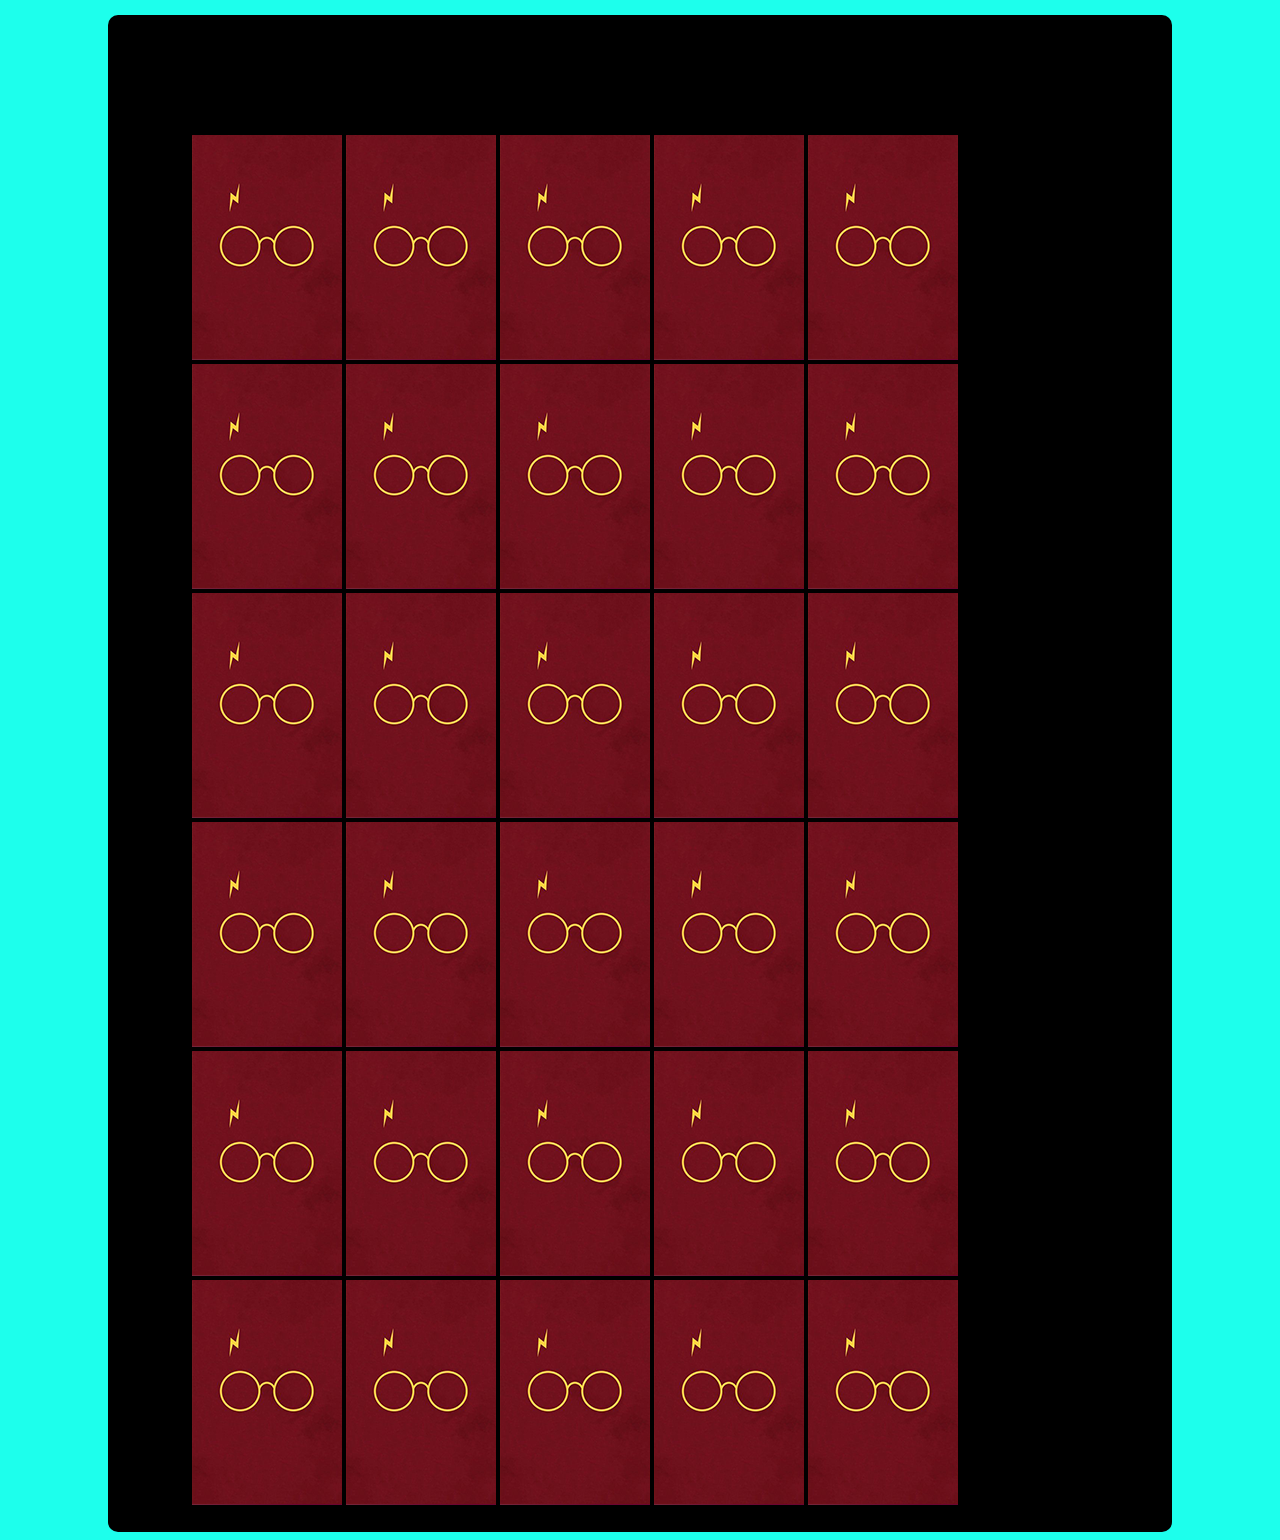
<file: hp.html>
<!doctype html>
<html lang="pt-br">

<head>
    <meta charset="utf-8">
    <meta name="viewport" content="width=device-width, initial-scale=1, shrink-to-fit=no">
    <link rel="stylesheet" href="https://cdn.jsdelivr.net/npm/bootstrap@4.5.3/dist/css/bootstrap.min.css"
        integrity="sha384-TX8t27EcRE3e/ihU7zmQxVncDAy5uIKz4rEkgIXeMed4M0jlfIDPvg6uqKI2xXr2" crossorigin="anonymous">
    <link rel="stylesheet" href="css/hp.css">
    <title>Harry Potter</title>
</head>

<body>
    <body onload="criarGrade()">
    
        <div class="cardz">
            <div class="card">
                <div class="card-body">
                    <h1 class="abrirModal">Jogo da Memória</h1>
                </div>
            </div>
            <div class="card mt-2">
                <p>Pontos: <span id="score"></span></p>
            </div>
            <div class="card mt-2">
                <div id="grade"></div>
            </div>
        </div>
    
        <script src="https://code.jquery.com/jquery-3.5.1.slim.min.js"
            integrity="sha384-DfXdz2htPH0lsSSs5nCTpuj/zy4C+OGpamoFVy38MVBnE+IbbVYUew+OrCXaRkfj"
            crossorigin="anonymous"></script>
        <script src="https://cdn.jsdelivr.net/npm/bootstrap@4.5.3/dist/js/bootstrap.bundle.min.js"
            integrity="sha384-ho+j7jyWK8fNQe+A12Hb8AhRq26LrZ/JpcUGGOn+Y7RsweNrtN/tE3MoK7ZeZDyx"
            crossorigin="anonymous"></script>
        <script src="js/hp.js"></script>
</body>

</html>
</file>
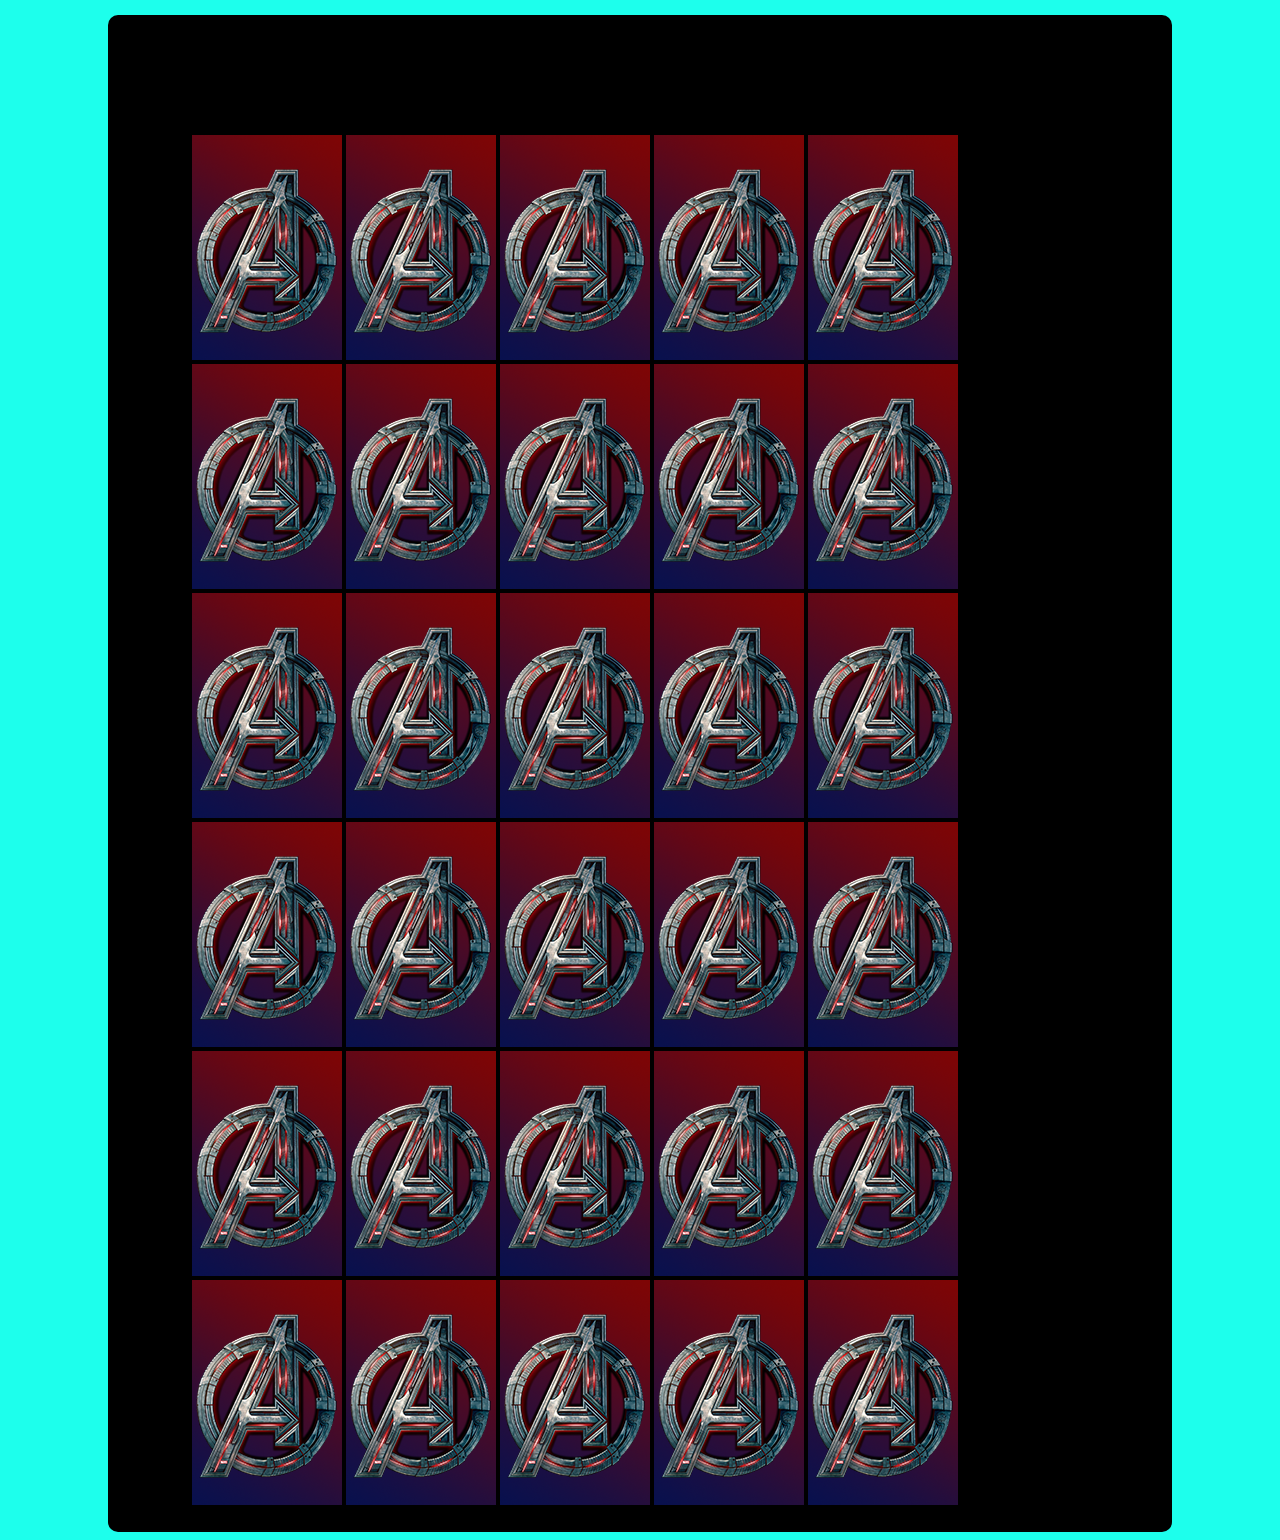
<file: marvel.html>
<!doctype html>
<html lang="pt-br">

<head>
    <meta charset="utf-8">
    <meta name="viewport" content="width=device-width, initial-scale=1, shrink-to-fit=no">
    <link rel="stylesheet" href="https://cdn.jsdelivr.net/npm/bootstrap@4.5.3/dist/css/bootstrap.min.css"
        integrity="sha384-TX8t27EcRE3e/ihU7zmQxVncDAy5uIKz4rEkgIXeMed4M0jlfIDPvg6uqKI2xXr2" crossorigin="anonymous">
    <link rel="stylesheet" href="css/marvel.css">
    <title>Marvel</title>
</head>

<body>
    <body onload="criarGrade()">
    
        <div class="cardz">
            <div class="card">
                <div class="card-body">
                    <h1 class="abrirModal">Jogo da Memória</h1>
                </div>
            </div>
            <div class="card mt-2">
                <p>Pontos: <span id="score"></span></p>
            </div>
            <div class="card mt-2">
                <div id="grade"></div>
            </div>
        </div>
    
        <script src="https://code.jquery.com/jquery-3.5.1.slim.min.js"
            integrity="sha384-DfXdz2htPH0lsSSs5nCTpuj/zy4C+OGpamoFVy38MVBnE+IbbVYUew+OrCXaRkfj"
            crossorigin="anonymous"></script>
        <script src="https://cdn.jsdelivr.net/npm/bootstrap@4.5.3/dist/js/bootstrap.bundle.min.js"
            integrity="sha384-ho+j7jyWK8fNQe+A12Hb8AhRq26LrZ/JpcUGGOn+Y7RsweNrtN/tE3MoK7ZeZDyx"
            crossorigin="anonymous"></script>
        <script src="js/marvel.js"></script>
</body>

</html>
</file>
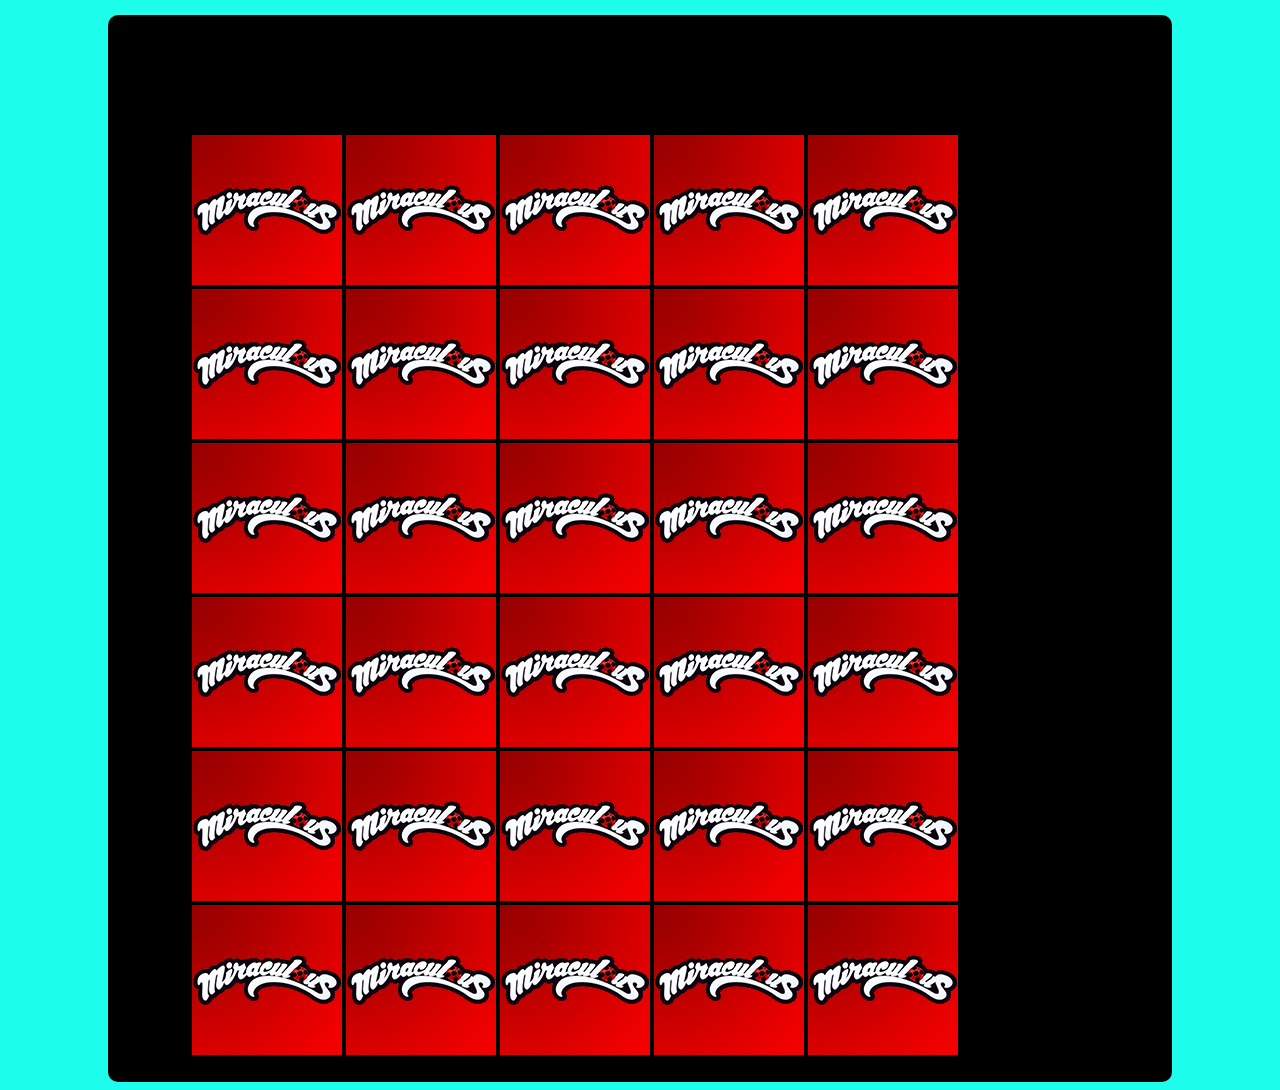
<file: mlb.html>
<!doctype html>
<html lang="pt-br">

<head>
    <meta charset="utf-8">
    <meta name="viewport" content="width=device-width, initial-scale=1, shrink-to-fit=no">
    <link rel="stylesheet" href="https://cdn.jsdelivr.net/npm/bootstrap@4.5.3/dist/css/bootstrap.min.css"
        integrity="sha384-TX8t27EcRE3e/ihU7zmQxVncDAy5uIKz4rEkgIXeMed4M0jlfIDPvg6uqKI2xXr2" crossorigin="anonymous">
    <link rel="stylesheet" href="css/mlb.css">
    <title>Ladybug</title>
</head>

<body onload="criarGrade()">
    
    <div class="cardz">
        <div class="card">
            <div class="card-body">
                <h1 class="abrirModal">Jogo da Memória</h1>
            </div>
        </div>
        <div class="card mt-2">
            <p>Pontos: <span id="score"></span></p>
        </div>
        <div class="card mt-2">
            <div id="grade"></div>
        </div>
    </div>

    <script src="https://code.jquery.com/jquery-3.5.1.slim.min.js"
        integrity="sha384-DfXdz2htPH0lsSSs5nCTpuj/zy4C+OGpamoFVy38MVBnE+IbbVYUew+OrCXaRkfj"
        crossorigin="anonymous"></script>
    <script src="https://cdn.jsdelivr.net/npm/bootstrap@4.5.3/dist/js/bootstrap.bundle.min.js"
        integrity="sha384-ho+j7jyWK8fNQe+A12Hb8AhRq26LrZ/JpcUGGOn+Y7RsweNrtN/tE3MoK7ZeZDyx"
        crossorigin="anonymous"></script>
    <script src="js/mlb.js"></script>

</body>

</html>
</file>
<file: css/hp.css>
body{
    background-color: #1dffec;
}
.cardz{
    margin-top: 15px;
    background-color: #000000;
    padding: 25px;
    border-radius: 10px;
    margin-left: 100px;
    margin-right: 100px;
}
h1, h5{
    text-align: center;
    font-weight: bold;
}
h1{
    font-size: 1.5rem;
}
.card{
    align-items: center;
    justify-content: center;
}
#grade{
    display: flex;
    flex-wrap: wrap;
    width: 900px;
    margin: auto;
    height: auto;
}
img{
    width: 150px;
    height: auto;
    border: solid 2px #000000;
}
.match{
    opacity: 50%;
}
</file>
<file: css/marvel.css>
body{
    background-color: #1dffec;
}
.cardz{
    margin-top: 15px;
    background-color: #000000;
    padding: 25px;
    border-radius: 10px;
    margin-left: 100px;
    margin-right: 100px;
}
h1, h5{
    text-align: center;
    font-weight: bold;
}
h1{
    font-size: 1.5rem;
}
.card{
    align-items: center;
    justify-content: center;
}
#grade{
    display: flex;
    flex-wrap: wrap;
    width: 900px;
    margin: auto;
    height: auto;
}
img{
    width: 150px;
    height: auto;
    border: solid 2px #000000;
}
.match{
    opacity: 70%;
}
</file>
<file: css/mlb.css>
body{
    background-color: #1dffec;
}
.cardz{
    margin-top: 15px;
    background-color: #000000;
    padding: 25px;
    border-radius: 10px;
    margin-left: 100px;
    margin-right: 100px;
}
h1, h5{
    text-align: center;
    font-weight: bold;
}
h1{
    font-size: 1.5rem;
}
.card{
    align-items: center;
    justify-content: center;
}
#grade{
    display: flex;
    flex-wrap: wrap;
    width: 900px;
    margin: auto;
    height: auto;
}
img{
    width: 150px;
    height: 150px;
    border: solid 2px #000000;
}
.match{
    opacity: 50%;
}
</file>
